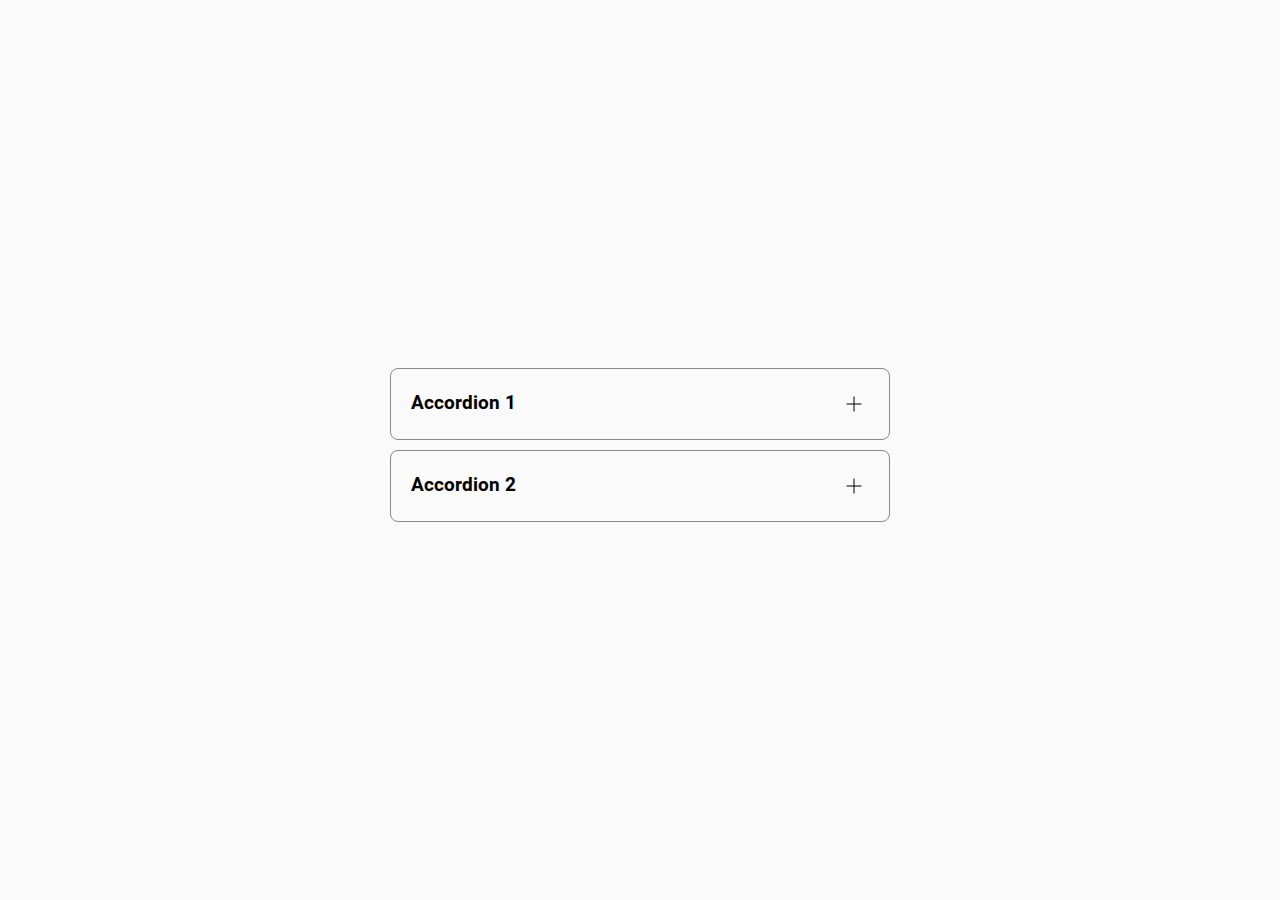
<file: example-2.html>
<!DOCTYPE html>
<html lang="ru">
<head>
    <meta charset="UTF-8">
    <meta name="viewport" content="width=device-width, initial-scale=1.0">
    <title>Accordion examples</title>
    <link rel="stylesheet" href="css/style.css">
    <link rel="stylesheet" href="css/example-2.css">
</head>
<body>
<div class="ex ex-2">
    <ul class="accordion__list">
        <li class="accordion">
            <button class="accordion__control">
                <span class="accordion__title">Accordion 1</span>
                <span class="accordion__icon"></span>
            </button>
            <div class="accordion__content" aria-hidden="true">
                Lorem ipsum dolor sit, amet consectetur adipisicing elit. Doloribus, beatae!
                Labore, tenetur. Id culpa quas, eos magnam quos laboriosam quasi.
            </div>
        </li>
        <li class="accordion">
            <button class="accordion__control">
                <span class="accordion__title">Accordion 2</span>
                <span class="accordion__icon"></span>
            </button>
            <div class="accordion__content" aria-hidden="true">
                Lorem ipsum dolor sit, amet consectetur adipisicing elit. Doloribus, beatae!
                Labore, tenetur. Id culpa quas, eos magnam quos laboriosam quasi.
            </div>
        </li>
    </ul>
</div>
<script src="js/accordion.js"></script>
</body>
</html>
</file>
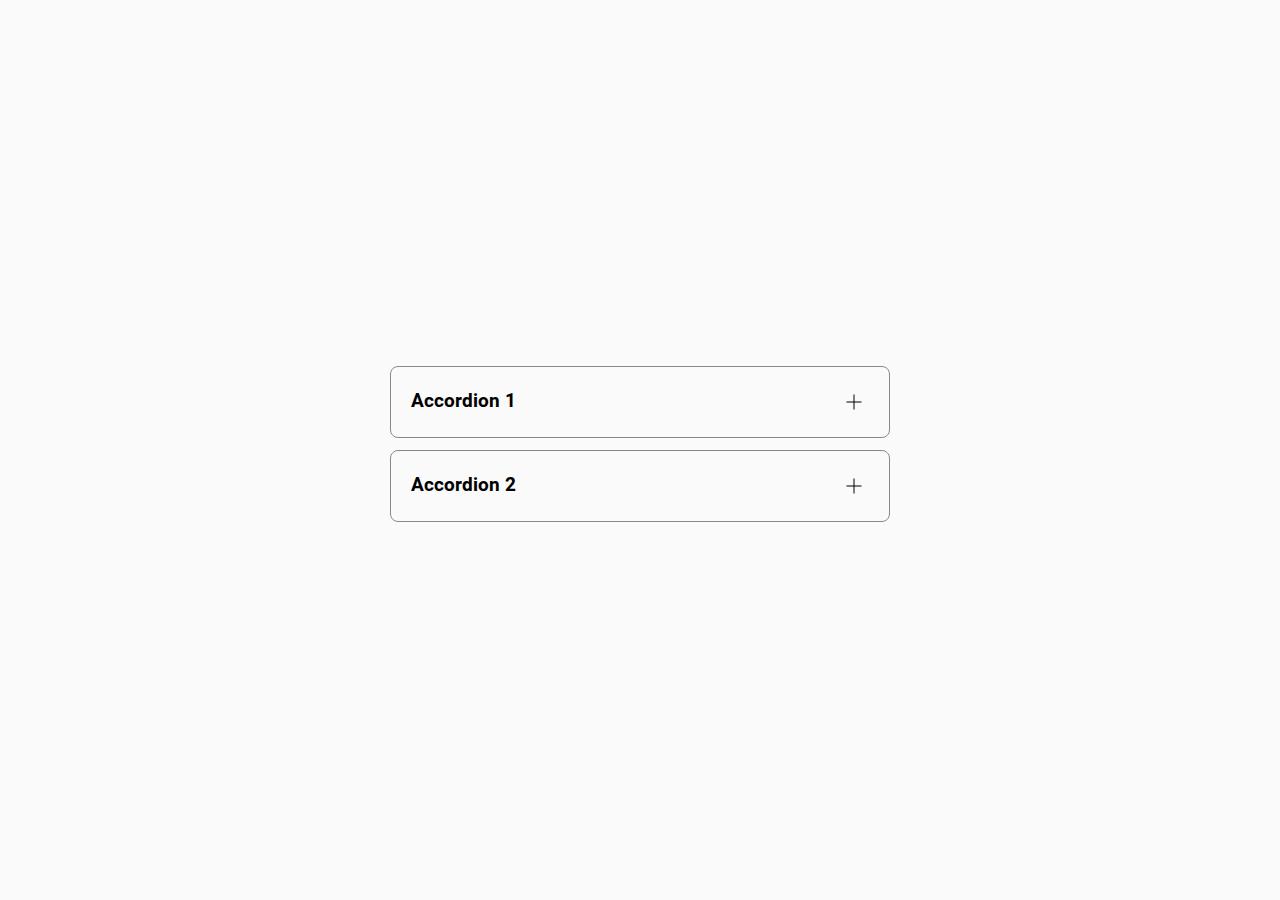
<file: example-3.html>
<!DOCTYPE html>
<html lang="ru">
<head>
    <meta charset="UTF-8">
    <meta name="viewport" content="width=device-width, initial-scale=1.0">
    <title>Accordion examples</title>
    <link rel="stylesheet" href="css/style.css">
    <link rel="stylesheet" href="css/example-3.css">
</head>
<body>
<div class="ex ex-3">
    <ul class="accordion__list">
        <li class="accordion">
            <button class="accordion__control">
                <span class="accordion__title">Accordion 1</span>
                <span class="accordion__icon"></span>
            </button>
            <div class="accordion__content" aria-hidden="true">
                <h3>Lorem ipsum dolor sit amet.</h3>
                <p>Lorem ipsum dolor, sit amet consectetur adipisicing elit. Fuga, harum!</p>
            </div>
        </li>
        <li class="accordion">
            <button class="accordion__control">
                <span class="accordion__title">Accordion 2</span>
                <span class="accordion__icon"></span>
            </button>
            <div class="accordion__content" aria-hidden="true">
                Lorem ipsum dolor sit, amet consectetur adipisicing elit. Doloribus, beatae!
                Labore, tenetur. Id culpa quas, eos magnam quos laboriosam quasi.
            </div>
        </li>
    </ul>
</div>
<script src="js/accordion-animate.js"></script>
</body>
</html>
</file>
<file: css/example-2.css>
.accordion__control {
    width: 100%;
    background-color: transparent;
}

.accordion__title {
    font-weight: bold;
    font-size: 1.17em;
}

.accordion__content {
    display: none;
}

.open .accordion__content {
    display: block;
}

.open .accordion__icon {
    transform: rotate(45deg);
}

.accordion__control {
    cursor: pointer;
}
</file>
<file: css/example-3.css>
.accordion__control {
    width: 100%;
    background-color: transparent;
    cursor: pointer;
}

.accordion__content {
    max-height: 0;
    opacity: 0;
    overflow: hidden;
    padding: 0 20px;
    will-change: max-height;
    transition: all 0.3s ease-out;
    box-sizing: content-box;
}

.accordion__title {
    font-weight: bold;
    font-size: 1.17em;
}

.accordion__icon {
    transition: transform 0.3s ease-out;
}

.open .accordion__icon {
    transform: rotate(45deg);
}

.open .accordion__content {
    opacity: 1;
    padding: 20px;
}
</file>
<file: css/style.css>
@import 'global.css';
@import 'normalize.css';


body {
    background-color: var(--color-bg);
    min-height: 100vh;
    display: flex;
    flex-direction: column;
    align-items: center;
    justify-content: center;
    font-family: 'Roboto', sans-serif;
}

ul {
    margin: 0;
    padding: 0;
    list-style-type: none;
}

.visually-hidden {
    position: absolute !important;
    clip: rect(1px 1px 1px 1px);
    clip: rect(1px, 1px, 1px, 1px);
    padding: 0 !important;
    border: 0 !important;
    height: 1px !important;
    width: 1px !important;
    overflow: hidden;
}

.accordion {
    width: 500px;
    margin-bottom: 10px;
}

.accordion__control {
    display: flex;
    align-items: center;
    justify-content: space-between;
    list-style: none;
    padding: 20px;
    border: 1px solid var(--color-gray);
    border-radius: 8px;
}

.accordion__control::-webkit-details-marker {
    display: none;
}

.accordion__title {
    margin: 0;
}

.accordion__icon {
    position: relative;
    display: inline-block;
    width: 30px;
    height: 30px;
    border-radius: 100%;
    background-color: var(--color-bg);
}

.accordion__icon::before {
    content: "";
    position: absolute;
    left: 50%;
    top: 50%;
    width: 50%;
    height: 1px;
    background-color: var(--color-black);
    transform: translate(-50%, -50%);
}

.accordion__icon::after {
    content: "";
    position: absolute;
    left: 50%;
    top: 50%;
    width: 1px;
    height: 50%;
    background-color: var(--color-black);
    transform: translate(-50%, -50%);
}

.accordion__content {
    padding: 20px;
    border: 1px solid var(--color-gray);
    border-top: 1px solid transparent;
    border-radius: 8px;
}

.accordion[open] .accordion__icon {
    transform: rotate(45deg);
}
</file>
